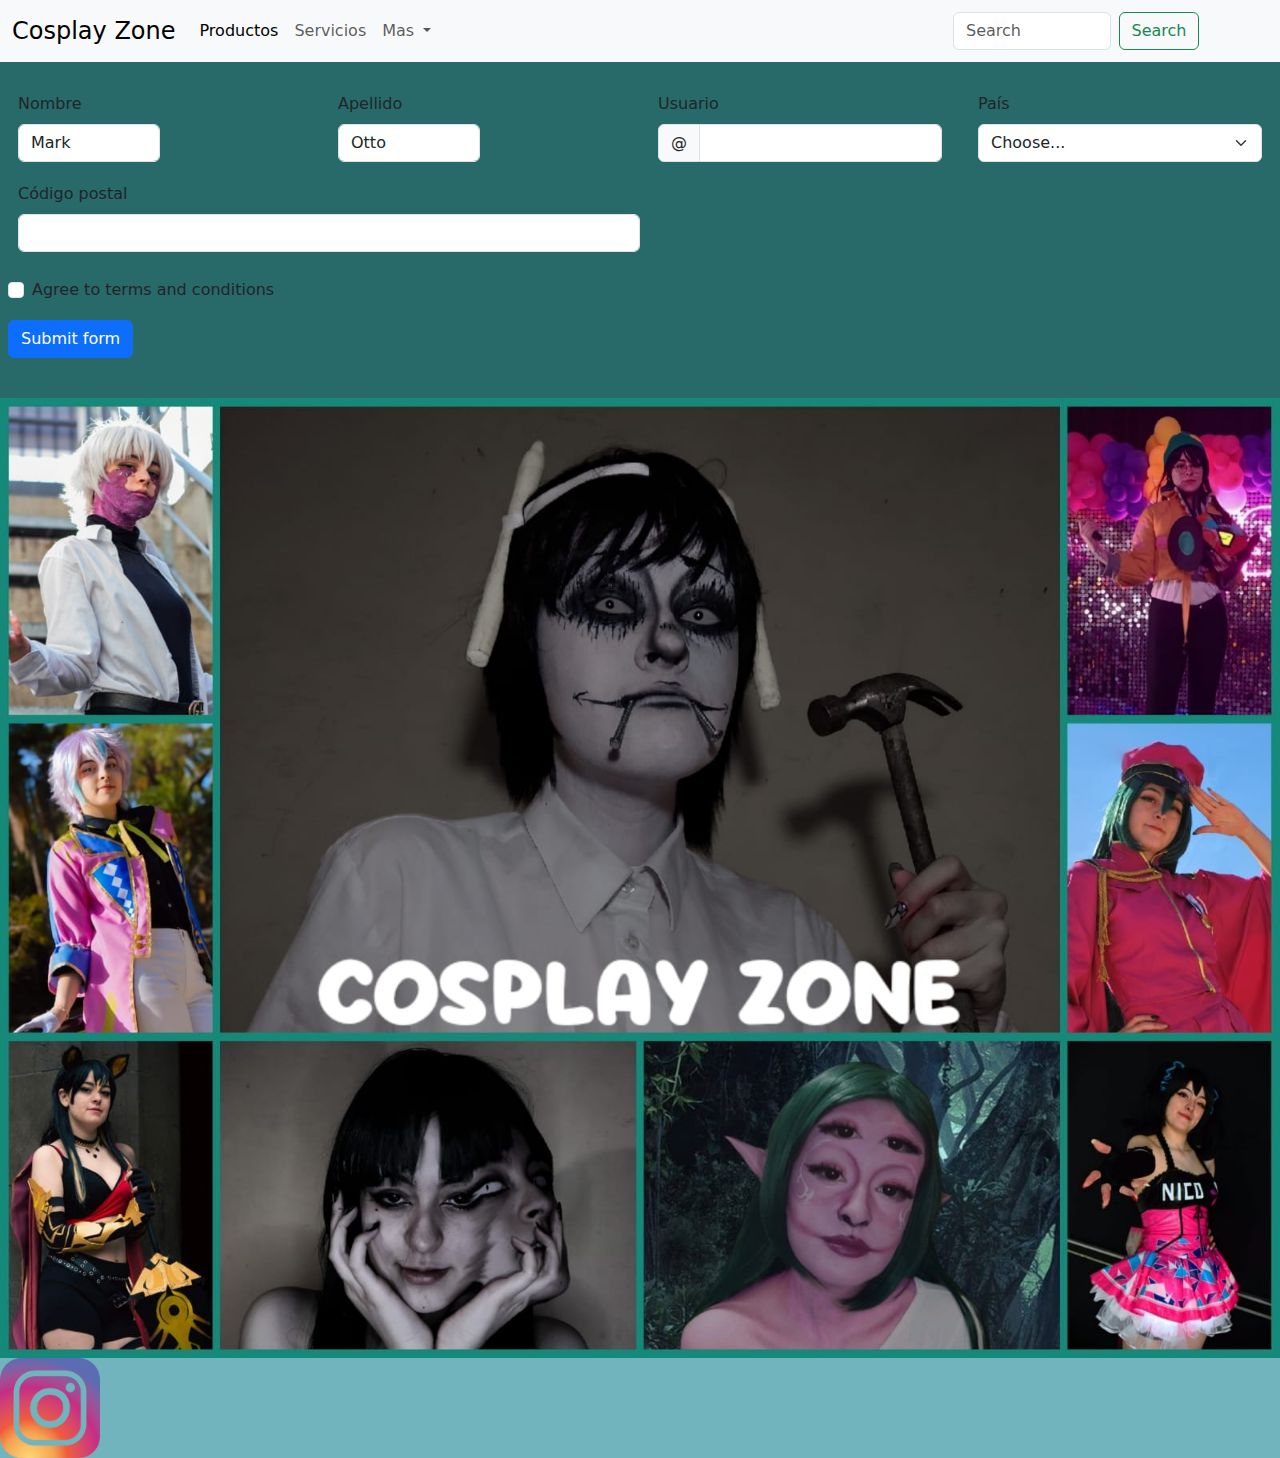
<file: pages/contacto.html>
<!DOCTYPE html>
<html lang="en">

<head>
    <meta charset="utf-8">
    <meta name="viewport" content="width=device-width, initial-scale=1">
    <link rel="shortcut icon" href="../img/favicon.ico" type="image/x-icon">
    <meta name="description"
        content="Todo lo que buscas para tus cosplays y mas! Tenemos servicios de maquillaje, realizamos los mejores trajes con todos los detalles y los props mas realistas!">
    <meta name="keywords"
        content="Cosplay zone, Cosplay, pelucas, maquillaje, props, pestañas, servicio de maquillajes, labiales, makeup">
    <meta property="og:type" content="">
    <meta property="og:title" content="">
    <meta property="og:description" content="">
    <meta property="og:url" content="">
    <meta property="og:image" content="">
    <title>Contacto</title>
    <link href="https://cdn.jsdelivr.net/npm/bootstrap@5.3.3/dist/css/bootstrap.min.css" rel="stylesheet"
        integrity="sha384-QWTKZyjpPEjISv5WaRU9OFeRpok6YctnYmDr5pNlyT2bRjXh0JMhjY6hW+ALEwIH" crossorigin="anonymous">
    <link rel="stylesheet" type="text/css" href="../css/Styles.css">
</head>

<body>
    <!--!-------HEADER---------->
    <header>
        <nav class="navbar navbar-expand-lg bg-body-tertiary">
            <div class="container-fluid">
                <a class="navbar-brand" href="../index.html">Cosplay Zone</a>
                <button class="navbar-toggler" type="button" data-bs-toggle="collapse"
                    data-bs-target="#navbarSupportedContent" aria-controls="navbarSupportedContent"
                    aria-expanded="false" aria-label="Toggle navigation">
                    <span class="navbar-toggler-icon"></span>
                </button>
                <div class="collapse navbar-collapse" id="navbarSupportedContent">
                    <ul class="navbar-nav me-auto mb-2 mb-lg-0">
                        <li class="nav-item">
                            <a class="nav-link active" aria-current="page" href="./productos.html">Productos</a>
                        </li>
                        <li class="nav-item">
                            <a class="nav-link" href="./servicios.html">Servicios</a>
                        </li>
                        <li class="nav-item dropdown">
                            <a class="nav-link dropdown-toggle" href="#" role="button" data-bs-toggle="dropdown"
                                aria-expanded="false">
                                Mas
                            </a>
                            <ul class="dropdown-menu">
                                <li><a class="dropdown-item" href="./nosotros.html">Nosotros</a></li>
                                <li><a class="dropdown-item" href="./contacto.html">Contacto</a></li>
                                <li>
                                    <hr class="dropdown-divider">
                                </li>
                            </ul>
                        </li>
                    </ul>
                    <form class="d-flex" role="search">
                        <input class="form-control me-2" type="search" placeholder="Search" aria-label="Search">
                        <button class="btn btn-outline-success" type="submit">Search</button>
                    </form>
                </div>
            </div>
        </nav>
    </header>
    <!--!--------MAIN------------>
    <main>
        <form class="row g-3 needs-validation formulario-container" novalidate>
            <div class="col-md-4">
                <label for="validationCustom01" class="form-label">Nombre</label>
                <input type="text" class="form-control" id="validationCustom01" value="Mark" required>
                <div class="valid-feedback">
                    Looks good!
                </div>
            </div>
            <div class="col-md-4">
                <label for="validationCustom02" class="form-label">Apellido</label>
                <input type="text" class="form-control" id="validationCustom02" value="Otto" required>
                <div class="valid-feedback">
                    Looks good!
                </div>
            </div>
            <div class="col-md-4">
                <label for="validationCustomUsername" class="form-label">Usuario</label>
                <div class="input-group has-validation">
                    <span class="input-group-text" id="inputGroupPrepend">@</span>
                    <input type="text" class="form-control" id="validationCustomUsername" aria-describedby="inputGroupPrepend" required>
                    <div class="invalid-feedback">
                        Please choose a username.
                    </div>
                </div>
            </div>

            <div class="col-md-3">
                <label for="validationCustom04" class="form-label">País</label>
                <select class="form-select" id="validationCustom04" required>
                    <option selected disabled value="">Choose...</option>
                    <option>Argentina</option>
                    <option>Mexico</option>
                    <option>Colombia</option>
                    <option>Venezuela</option>
                    <option>Peru</option>
                    <option>Otro</option>
                </select>
                <div class="invalid-feedback">
                    Please select a valid state.
                </div>
            </div>
            <div class="col-md-3">
                <label for="validationCustom05" class="form-label">Código postal</label>
                <input type="text" class="form-control" id="validationCustom05" required>
                <div class="invalid-feedback">
                    Please provide a valid zip.
                </div>
            </div>
            <div class="col-12">
                <div class="form-check">
                    <input class="form-check-input" type="checkbox" value="" id="invalidCheck" required>
                    <label class="form-check-label" for="invalidCheck">
                        Agree to terms and conditions
                    </label>
                    <div class="invalid-feedback">
                        You must agree before submitting.
                    </div>
                </div>
            </div>
            <div class="col-12">
                <button class="btn btn-primary" type="submit">Submit form</button>
            </div>
        </form>
        <div class="flex-container">
            <div>
                <img src="../img/banner.jpg" alt="Banner promocional de Cosplay Zone" style="width: 100%;">
            </div>
        </div>
    </main>

    <!--!-------FOOTER---------->
    <footer>
        <div>
            <a href="https://www.instagram.com/looong_cat.lol/" target="_blank">
                <img src="../img/insta_logo.png" alt="Instagram de Cosplay Zone" width="100" height="100">
            </a>
        </div>
    </footer>

    <script src="https://cdn.jsdelivr.net/npm/bootstrap@5.3.3/dist/js/bootstrap.bundle.min.js"
        integrity="sha384-YvpcrYf0tY3lHB60NNkmXc5s9fDVZLESaAA55NDzOxhy9GkcIdslK1eN7N6jIeHz" crossorigin="anonymous"></script>
</body>

</html>
</file>
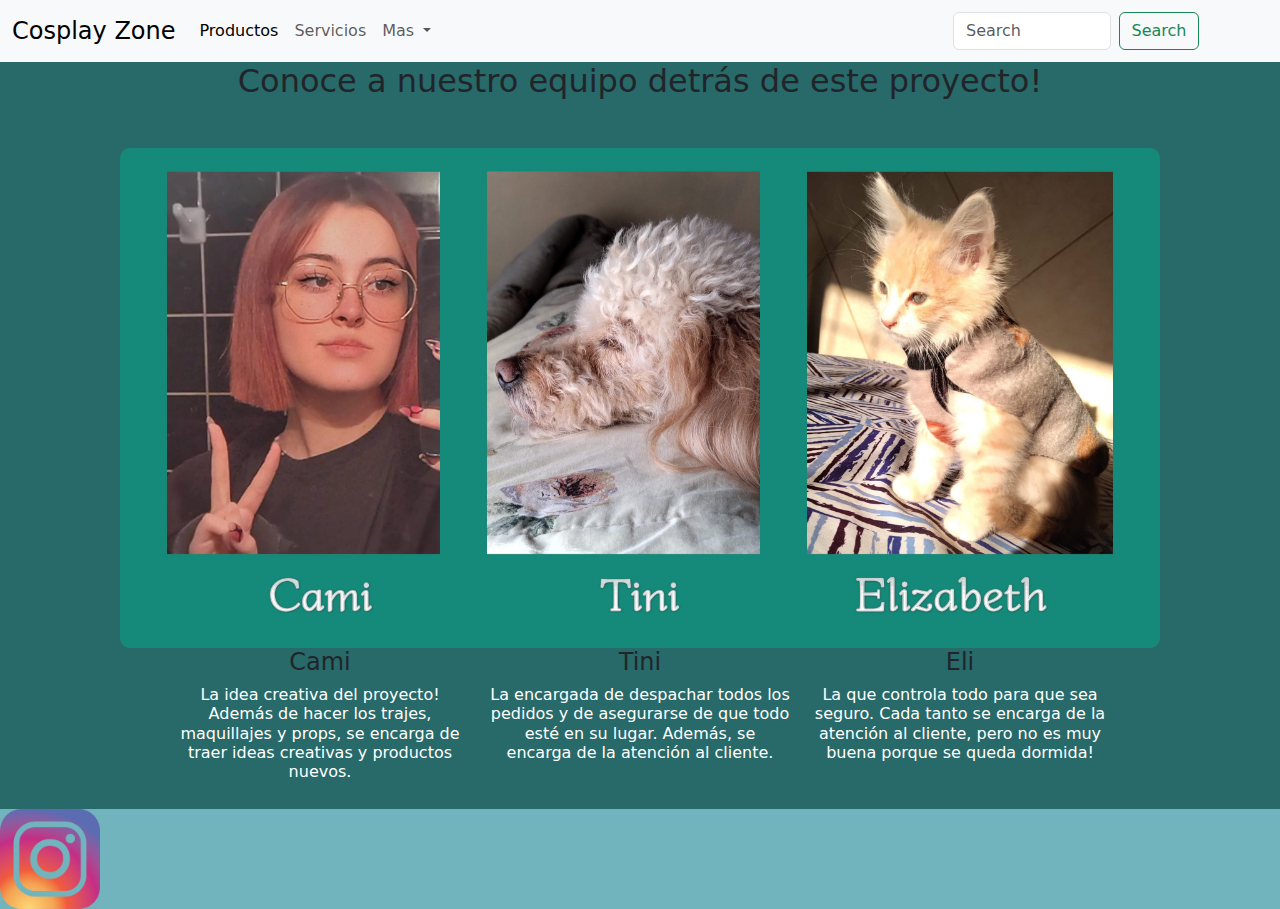
<file: pages/nosotros.html>
<!DOCTYPE html>
<html lang="en">

<head>
    <meta charset="utf-8">
    <meta name="viewport" content="width=device-width, initial-scale=1">
    <link rel="shortcut icon" href="../img/favicon.ico" type="image/x-icon">
    <meta name="description" content="Todo lo que buscas para tus cosplays y mas! Tenemos servicios de maquillaje, realizamos los mejores trajes con todos los detalles y los props mas realistas!">
    <meta name="keywords" content="Cosplay zone, Cosplay, pelucas, maquillaje, props, pestañas, servicio de maquillajes, labiales, makeup">
    <meta property="og:type" content="">
    <meta property="og:title" content="">
    <meta property="og:description" content="">
    <meta property="og:url" content="">
    <meta property="og:image" content="">
    <title>Nosotros</title>
    <link
    rel="stylesheet"
    href="https://cdnjs.cloudflare.com/ajax/libs/animate.css/4.1.1/animate.min.css"
    />
    <link href="https://cdn.jsdelivr.net/npm/bootstrap@5.3.3/dist/css/bootstrap.min.css" rel="stylesheet"
        integrity="sha384-QWTKZyjpPEjISv5WaRU9OFeRpok6YctnYmDr5pNlyT2bRjXh0JMhjY6hW+ALEwIH" crossorigin="anonymous">
    <link rel="stylesheet" type="text/css" href="../css/Styles.css">
</head>

<body>
    <!--!-------HEADER---------->
    <header>
        <nav class="navbar navbar-expand-lg bg-body-tertiary">
            <div class="container-fluid">
                <a class="navbar-brand" href="../index.html">Cosplay Zone</a>
                <button class="navbar-toggler" type="button" data-bs-toggle="collapse"
                    data-bs-target="#navbarSupportedContent" aria-controls="navbarSupportedContent"
                    aria-expanded="false" aria-label="Toggle navigation">
                    <span class="navbar-toggler-icon"></span>
                </button>
                <div class="collapse navbar-collapse" id="navbarSupportedContent">
                    <ul class="navbar-nav me-auto mb-2 mb-lg-0">
                        <li class="nav-item">
                            <a class="nav-link active" aria-current="page" href="./productos.html">Productos</a>
                        </li>
                        <li class="nav-item">
                            <a class="nav-link" href="./servicios.html">Servicios</a>
                        </li>
                        <li class="nav-item dropdown">
                            <a class="nav-link dropdown-toggle" href="#" role="button" data-bs-toggle="dropdown"
                                aria-expanded="false">
                                Mas
                            </a>
                            <ul class="dropdown-menu">
                                <li><a class="dropdown-item" href="./nosotros.html">Nosotros</a></li>
                                <li><a class="dropdown-item" href="./contacto.html">Contacto</a></li>
                                <li>
                                    <hr class="dropdown-divider">
                                </li>
                            </ul>
                        </li>
                    </ul>
                    <form class="d-flex" role="search">
                        <input class="form-control me-2" type="search" placeholder="Search" aria-label="Search">
                        <button class="btn btn-outline-success" type="submit">Search</button>
                    </form>
                </div>
            </div>
        </nav>
    </header>
    <!--!-------MAIN---------->
    <main>
        <div class="conoce">
            <h2>Conoce a nuestro equipo detrás de este proyecto!</h2>
        </div>
        <section class="equipo animate__animated animate__slideInRight">
            <div class="persona">
                <img src="../img/yo.jpg" alt="Cami" width="400">
                <div class="texto">
                    <h2>Cami</h2>
                    <h3>La idea creativa del proyecto! Además de hacer los trajes, maquillajes y props, se encarga de
                        traer ideas creativas y productos nuevos.</h3>
                </div>
            </div>

            <div class="persona">
                <img src="../img/tini.jpg" alt="Tini" width="400">
                <div class="texto">
                    <h2>Tini</h2>
                    <h3>La encargada de despachar todos los pedidos y de asegurarse de que todo esté en su lugar.
                        Además, se encarga de la atención al cliente.</h3>
                </div>
            </div>

            <div class="persona">
                <img src="../img/eli.jpg" alt="Eli" width="400">
                <div class="texto">
                    <h2>Eli</h2>
                    <h3>La que controla todo para que sea seguro. Cada tanto se encarga de la atención al cliente, pero
                        no es muy buena porque se queda dormida!</h3>
                </div>
            </div>
        </section>
    </main>

    <!--!-------FOOTER---------->
    <footer>
        <div>
            <a href="https://www.instagram.com/looong_cat.lol/" target="_blank">
                <img src="../img/insta_logo.png" alt="Instagram" width="100" height="100">
            </a>
        </div>
    </footer>

    <script src="https://cdn.jsdelivr.net/npm/bootstrap@5.3.3/dist/js/bootstrap.bundle.min.js"
        integrity="sha384-YvpcrYf0tY3lHB60NNkmXc5s9fDVZLESaAA55NDzOxhy9GkcIdslK1eN7N6jIeHz"
        crossorigin="anonymous"></script>
</body>

</html>
</file>
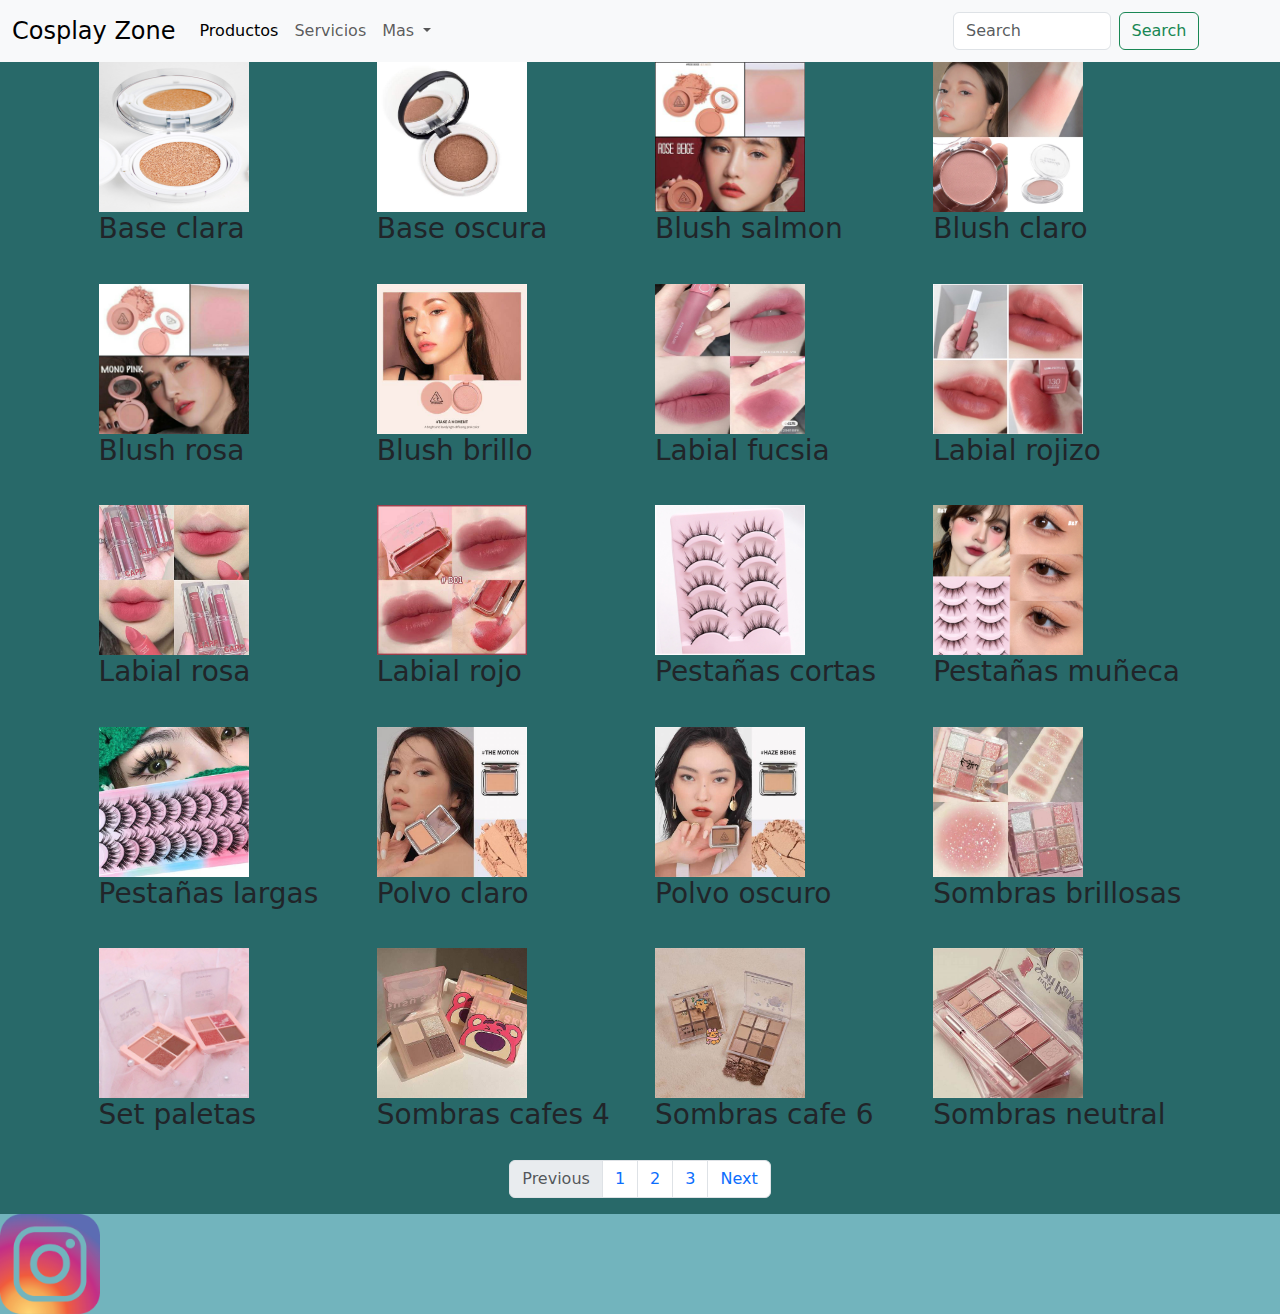
<file: pages/productos.html>
<!DOCTYPE html>
<html lang="en">

<head>
    <meta charset="utf-8">
    <meta name="viewport" content="width=device-width, initial-scale=1">
    <link rel="shortcut icon" href="../img/favicon.ico" type="image/x-icon">
    <meta name="description" content="Todo lo que buscas para tus cosplays y mas! Tenemos servicios de maquillaje, realizamos los mejores trajes con todos los detalles y los props mas realistas!">
    <meta name="keywords" content="Cosplay zone, Cosplay, pelucas, maquillaje, props, pestañas, servicio de maquillajes, labiales, makeup">
    <meta property="og:type" content="">
    <meta property="og:title" content="">
    <meta property="og:description" content="">
    <meta property="og:url" content="">
    <meta property="og:image" content="">
    <title>Productos</title>
    <link href="https://cdn.jsdelivr.net/npm/bootstrap@5.3.3/dist/css/bootstrap.min.css" rel="stylesheet"
        integrity="sha384-QWTKZyjpPEjISv5WaRU9OFeRpok6YctnYmDr5pNlyT2bRjXh0JMhjY6hW+ALEwIH" crossorigin="anonymous">
    <link rel="stylesheet" type="text/css" href="../css/Styles.css">
</head>

<body>
    <!--!-------HEADER---------->
    <header>
        <nav class="navbar navbar-expand-lg bg-body-tertiary">
            <div class="container-fluid">
                <a class="navbar-brand" href="../index.html">Cosplay Zone</a>
                <button class="navbar-toggler" type="button" data-bs-toggle="collapse"
                    data-bs-target="#navbarSupportedContent" aria-controls="navbarSupportedContent"
                    aria-expanded="false" aria-label="Toggle navigation">
                    <span class="navbar-toggler-icon"></span>
                </button>
                <div class="collapse navbar-collapse" id="navbarSupportedContent">
                    <ul class="navbar-nav me-auto mb-2 mb-lg-0">
                        <li class="nav-item">
                            <a class="nav-link active" aria-current="page" href="./productos.html">Productos</a>
                        </li>
                        <li class="nav-item">
                            <a class="nav-link" href="./servicios.html">Servicios</a>
                        </li>
                        <li class="nav-item dropdown">
                            <a class="nav-link dropdown-toggle" href="#" role="button" data-bs-toggle="dropdown"
                                aria-expanded="false">
                                Mas
                            </a>
                            <ul class="dropdown-menu">
                                <li><a class="dropdown-item" href="./nosotros.html">Nosotros</a></li>
                                <li><a class="dropdown-item" href="./contacto.html">Contacto</a></li>
                                <li>
                                    <hr class="dropdown-divider">
                                </li>
                            </ul>
                        </li>
                    </ul>
                    <form class="d-flex" role="search">
                        <input class="form-control me-2" type="search" placeholder="Search" aria-label="Search">
                        <button class="btn btn-outline-success" type="submit">Search</button>
                    </form>
                </div>
            </div>
        </nav>
    </header>
    <!--!--------MAIN------------>
    <main>
        <section class="Productos">
            <div class="uno">
                <img src="../img/base1.jpg" alt="">
                <h3>Base clara</h3>
                <a href="Agregar producto"></a>
            </div>
            <div class="dos">
                <img src="../img/base2.jpg" alt="">
                <h3>Base oscura</h3>
                <a href="Agregar producto"></a>
            </div>
            <div class="tres">
                <img src="../img/blush1.jpeg" alt="">
                <h3>Blush salmon</h3>
                <a href="Agregar producto"></a>
            </div>
            <div class="cuatro">
                <img src="../img/blush2.webp" alt="">
                <h3>Blush claro</h3>
                <a href="Agregar producto"></a>
            </div>
            <div class="cinco">
                <img src="../img/blush3.jpeg" alt="">
                <h3>Blush rosa</h3>
                <a href="Agregar producto"></a>
            </div>
            <div class="seis">
                <img src="../img/blush4.jpeg" alt="">
                <h3>Blush brillo</h3>
                <a href="Agregar producto"></a>
            </div>
            <div class="siete">
                <img src="../img/labial1.jpg" alt="">
                <h3>Labial fucsia</h3>
                <a href="Agregar producto"></a>
            </div>
            <div class="ocho">
                <img src="../img/labial2.jpg" alt="">
                <h3>Labial rojizo</h3>
                <a href="Agregar producto"></a>
            </div>
            <div class="nueve">
                <img src="../img/labial3.jpeg" alt="">
                <h3>Labial rosa</h3>
                <a href="Agregar producto"></a>
            </div>
            <div class="diez">
                <img src="../img/labial4.jpeg" alt="">
                <h3>Labial rojo</h3>
                <a href="Agregar producto"></a>
            </div>
            <div class="once">
                <img src="../img/pestañas1.jpeg" alt="">
                <h3>Pestañas cortas</h3>
                <a href="Agregar producto"></a>
            </div>
            <div class="doce">
                <img src="../img/pestañas2.jpeg" alt="">
                <h3>Pestañas muñeca</h3>
                <a href="Agregar producto"></a>
            </div>
            <div class="trece">
                <img src="../img/pestañas3.jpeg" alt="">
                <h3>Pestañas largas</h3>
                <a href="Agregar producto"></a>
            </div>
            <div class="catorce">
                <img src="../img/polvo1.jpeg" alt="">
                <h3>Polvo claro</h3>
                <a href="Agregar producto"></a>
            </div>
            <div class="quince">
                <img src="../img/polvo2.jpeg" alt="">
                <h3>Polvo oscuro</h3>
                <a href="Agregar producto"></a>
            </div>
            <div class="dieciseis">
                <img src="../img/sombras1.jpg" alt="">
                <h3>Sombras brillosas</h3>
                <a href="Agregar producto"></a>
            </div>
            <div class="diecisiete">
                <img src="../img/sombras2.jpg" alt="">
                <h3>Set paletas</h3>
                <a href="Agregar producto"></a>
            </div>
            <div class="dieciocho">
                <img src="../img/sombras3.jpeg" alt="">
                <h3>Sombras cafes 4</h3>
                <a href="Agregar producto"></a>
            </div>
            <div class="diecinueve">
                <img src="../img/sombras4.jpeg" alt="">
                <h3>Sombras cafe 6</h3>
                <a href="Agregar producto"></a>
            </div>
            <div class="veinte">
                <img src="../img/sombras5.jpeg" alt="">
                <h3>Sombras neutral</h3>
                <a href="Agregar producto"></a>
            </div>
        </section>
        <nav aria-label="Page navigation example">
            <ul class="pagination justify-content-center">
                <li class="page-item disabled">
                    <a class="page-link">Previous</a>
                </li>
                <li class="page-item"><a class="page-link" href="#">1</a></li>
                <li class="page-item"><a class="page-link" href="#">2</a></li>
                <li class="page-item"><a class="page-link" href="#">3</a></li>
                <li class="page-item">
                    <a class="page-link" href="#">Next</a>
                </li>
            </ul>
        </nav>
    </main>
    <!--!-------FOOTER-------->
    <footer>
        <div>
            <a href="https://www.instagram.com/looong_cat.lol/" target="_blank"><img src="../img/insta_logo.png"
                    alt="descripcionnnnnnn" width="100" height="100"></a>
        </div>
    </footer>
    <script src="https://cdn.jsdelivr.net/npm/bootstrap@5.3.3/dist/js/bootstrap.bundle.min.js"
        integrity="sha384-YvpcrYf0tY3lHB60NNkmXc5s9fDVZLESaAA55NDzOxhy9GkcIdslK1eN7N6jIeHz"
        crossorigin="anonymous"></script>
</body>

</html>
</file>
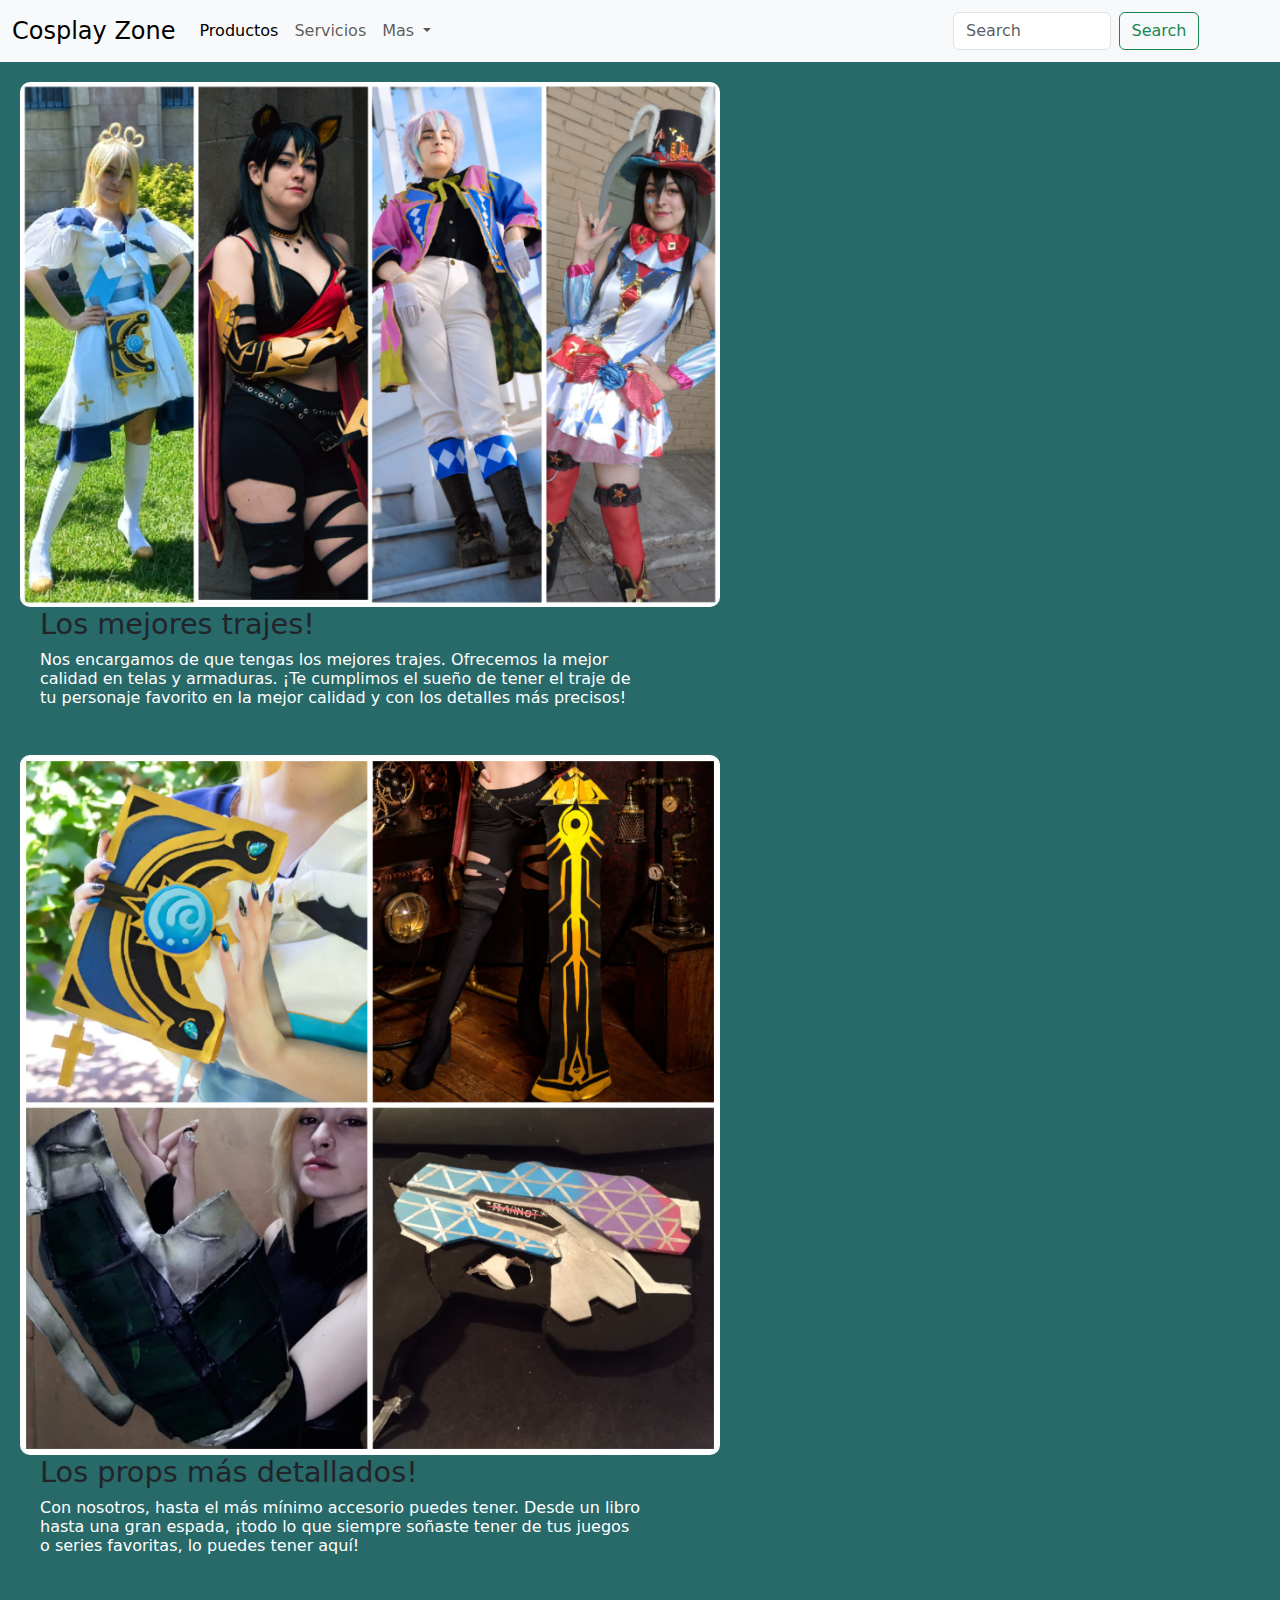
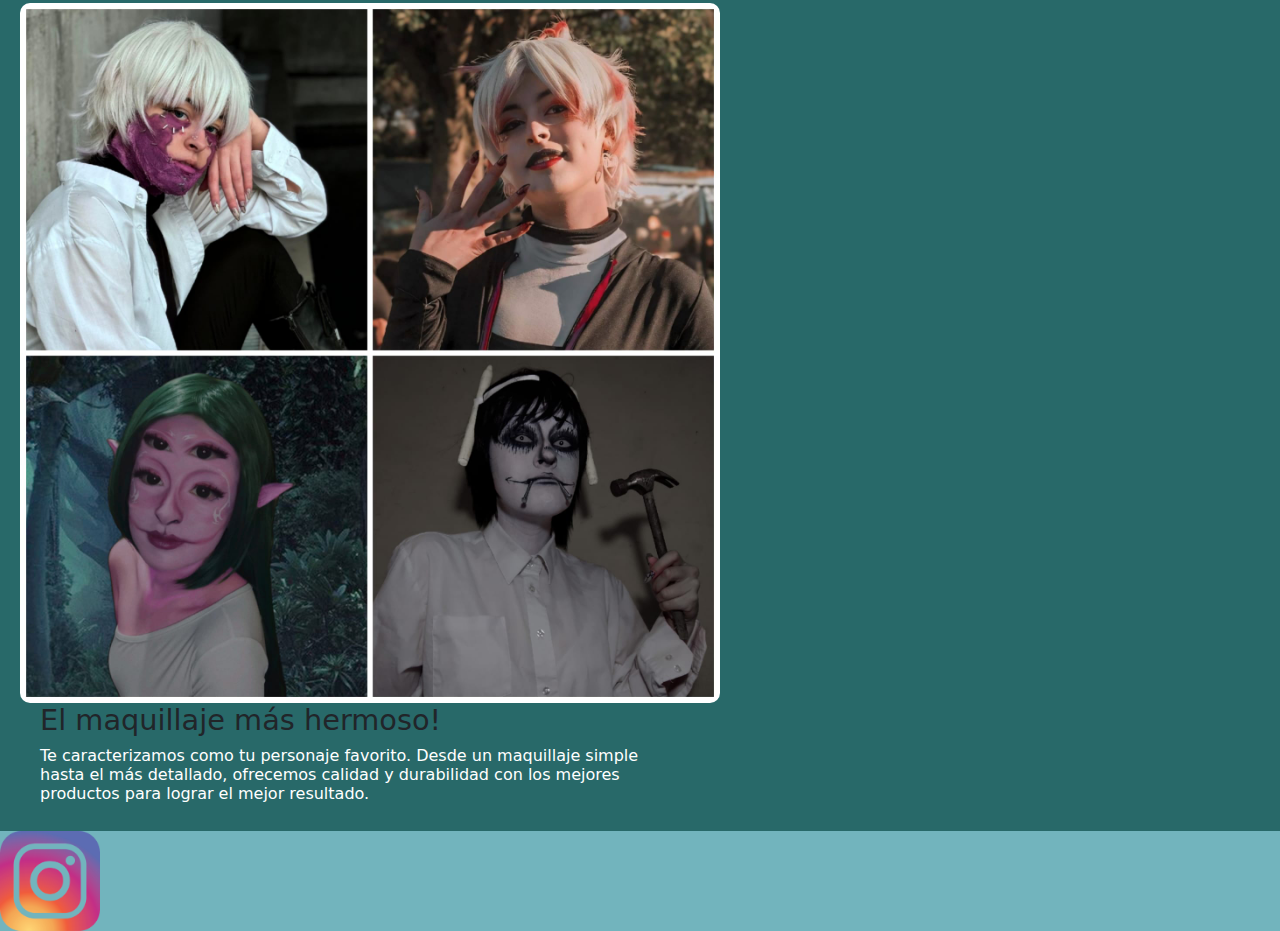
<file: pages/servicios.html>
<!DOCTYPE html>
<html lang="en">

<head>
    <meta charset="utf-8">
    <meta name="viewport" content="width=device-width, initial-scale=1">
    <link rel="shortcut icon" href="../img/favicon.ico" type="image/x-icon">
    <meta name="description" content="Todo lo que buscas para tus cosplays y mas! Tenemos servicios de maquillaje, realizamos los mejores trajes con todos los detalles y los props mas realistas!">
    <meta name="keywords" content="Cosplay zone, Cosplay, pelucas, maquillaje, props, pestañas, servicio de maquillajes, labiales, makeup">
    <meta property="og:type" content="">
    <meta property="og:title" content="">
    <meta property="og:description" content="">
    <meta property="og:url" content="">
    <meta property="og:image" content="">
    <title>Servicios</title>
    <link href="https://cdn.jsdelivr.net/npm/bootstrap@5.3.3/dist/css/bootstrap.min.css" rel="stylesheet"
        integrity="sha384-QWTKZyjpPEjISv5WaRU9OFeRpok6YctnYmDr5pNlyT2bRjXh0JMhjY6hW+ALEwIH" crossorigin="anonymous">
    <link rel="stylesheet" type="text/css" href="../css/Styles.css">
    <link
    rel="stylesheet"
    href="https://cdnjs.cloudflare.com/ajax/libs/animate.css/4.1.1/animate.min.css"
    />
</head>

<body>
    <!--!-------HEADER---------->
    <header>
        <nav class="navbar navbar-expand-lg bg-body-tertiary">
            <div class="container-fluid">
                <a class="navbar-brand" href="../index.html">Cosplay Zone</a>
                <button class="navbar-toggler" type="button" data-bs-toggle="collapse"
                    data-bs-target="#navbarSupportedContent" aria-controls="navbarSupportedContent"
                    aria-expanded="false" aria-label="Toggle navigation">
                    <span class="navbar-toggler-icon"></span>
                </button>
                <div class="collapse navbar-collapse" id="navbarSupportedContent">
                    <ul class="navbar-nav me-auto mb-2 mb-lg-0">
                        <li class="nav-item">
                            <a class="nav-link active" aria-current="page" href="./productos.html">Productos</a>
                        </li>
                        <li class="nav-item">
                            <a class="nav-link" href="./servicios.html">Servicios</a>
                        </li>
                        <li class="nav-item dropdown">
                            <a class="nav-link dropdown-toggle" href="#" role="button" data-bs-toggle="dropdown"
                                aria-expanded="false">
                                Mas
                            </a>
                            <ul class="dropdown-menu">
                                <li><a class="dropdown-item" href="./nosotros.html">Nosotros</a></li>
                                <li><a class="dropdown-item" href="./contacto.html">Contacto</a></li>
                                <li>
                                    <hr class="dropdown-divider">
                                </li>
                            </ul>
                        </li>
                    </ul>
                    <form class="d-flex" role="search">
                        <input class="form-control me-2" type="search" placeholder="Search" aria-label="Search">
                        <button class="btn btn-outline-success" type="submit">Search</button>
                    </form>
                </div>
            </div>
        </nav>
    </header>
    <!--!--------MAIN------------>
    <main>
        <section class="animate__animated animate__slideInLeft servicios">
            <div class="servicio">
                <img src="../img/costura.jpg" alt="Costura" width="700">
                <div class="text">
                    <h2>Los mejores trajes!</h2>
                    <h3>Nos encargamos de que tengas los mejores trajes. Ofrecemos la mejor calidad en telas y armaduras. ¡Te cumplimos el sueño de tener el traje de tu personaje favorito en la mejor calidad y con los detalles más precisos!</h3>
                </div>
            </div>

            <div class="servicio">
                <img src="../img/props (1).jpg" alt="Props" width="700">
                <div class="text">
                    <h2>Los props más detallados!</h2>
                    <h3>Con nosotros, hasta el más mínimo accesorio puedes tener. Desde un libro hasta una gran espada, ¡todo lo que siempre soñaste tener de tus juegos o series favoritas, lo puedes tener aquí!</h3>
                </div>
            </div>

            <div class="servicio">
                <img src="../img/maquillaje.jpg" alt="Maquillaje" width="700">
                <div class="text">
                    <h2>El maquillaje más hermoso!</h2>
                    <h3>Te caracterizamos como tu personaje favorito. Desde un maquillaje simple hasta el más detallado, ofrecemos calidad y durabilidad con los mejores productos para lograr el mejor resultado.</h3>
                </div>
            </div>
        </section>
    </main>

    <!--!-------FOOTER---------->
    <footer>
        <div>
            <a href="https://www.instagram.com/looong_cat.lol/" target="_blank">
                <img src="../img/insta_logo.png" alt="Instagram" width="100" height="100">
            </a>
        </div>
    </footer>

    <script src="https://cdn.jsdelivr.net/npm/bootstrap@5.3.3/dist/js/bootstrap.bundle.min.js"
        integrity="sha384-YvpcrYf0tY3lHB60NNkmXc5s9fDVZLESaAA55NDzOxhy9GkcIdslK1eN7N6jIeHz" crossorigin="anonymous"></script>
</body>
</html>
</file>
<file: css/Styles.css>
/*!--!-------RESET----------*/
* {
    margin: 0;
    padding: 0;
    box-sizing: border-box;
}


body {
    background-color: rgb(40, 105, 105);
}

/*!--!-------HEADER----------*/


/*!--!--------MAIN------------*/

.carousel-item img {
    width: 300px;  
    height: 900px; 
    margin: 0 auto; 
}



/*!--!-------FOOTER--------*/

footer {
    background-color: rgb(114, 180, 189);
}


/*?---------SERVICIOS--------*/


.servicios {
    display: flex;
    flex-direction: column;
    gap: 40px;
    padding: 20px;
}

.servicio {
    display: flex;
    align-items: center;
    justify-content: space-between;
    flex-wrap: wrap;
}

.servicio img {
    max-width: 100%;
    border-radius: 10px;
}

.text {
    max-width: 600px;
    margin-left: 20px;
}

.text h2 {
    font-size: 1.8rem;
}

.text h3 {
    font-size: 1rem;
    font-weight: normal;
    color: white;
}

/*?---------NOSOTROS--------*/


.equipo {
    display: flex;
    flex-wrap: wrap;
    justify-content: space-around;
    padding: 20px;
    gap: 20px;
}

.persona {
    display: flex;
    flex-direction: column;
    align-items: center;
    text-align: center;
    width: 300px;
}

.persona img {
    border-radius: 10px;
}

.texto h2 {
    font-size: 1.5rem;
}

.texto h3 {
    font-size: 1rem;
    font-weight: normal;
    color: white;
}

/*?---------CONTACTO--------*/
.formulario-container {
    display: flex;
    justify-content: space-around;
    flex-wrap: wrap;
    margin: 20px 0;
}

.formulario-container .col-md-4,
.formulario-container .col-md-3 {
    flex: 1;
    min-width: 300px;
    margin: 10px;
}


main {
    display: flex;
    flex-direction: column;
    align-items: center;
    gap: 20px;
}

.flex-container {
    display: flex;
    justify-content: space-between;
    flex-wrap: wrap;
    gap: 20px;
}

.flex-container div {
    flex: 1;
    min-width: 300px;
}

.fixed img {
    width: 50px;
}



@media (max-width: 768px) {
    .equipo {
        flex-direction: column;
        align-items: center;
    }
}

@media (max-width: 768px) {
    .servicio {
        flex-direction: column;
        text-align: center;
    }

    .text {
        margin-left: 0;
    }
}


@media (max-width: 600px) {
    .navbar-brand {
        font-size: 14px;
    }

    .form-control {
        width: 100%; 
    }

    footer .pepe {
        display: flex;
        justify-content: center;
    }

    .carousel-item img {
        height: 300px; 
        object-fit: cover;
    }
}

@media (min-width: 601px) and (max-width: 1024px) {
    .navbar-brand {
        font-size: 18px;
    }

    .form-control {
        width: 70%;
    }

    .carousel-item img {
        height: 400px;
        object-fit: cover;
    }

    footer .pepe img {
        width: 80px;
        height: 80px;
    }
}

@media (min-width: 1025px) {
    .navbar-brand {
        font-size: 24px;
    }

    .form-control {
        width: 50%;
    }

    footer .pepe img {
        width: 100px;
        height: 100px;
    }
}


@media (max-width: 600px) {
    .navbar-brand {
        font-size: 14px;
    }

    .Productos {
        display: grid;
        grid-template-columns: 1fr; 
        gap: 10px;
    }

    .Productos div {
        text-align: center;
    }

    .pagination {
        font-size: 12px;
    }

    footer img {
        width: 50px;
        height: 50px;
    }
}


@media (min-width: 601px) and (max-width: 1024px) {
    .navbar-brand {
        font-size: 18px;
    }

    .Productos {
        display: grid;
        grid-template-columns: repeat(2, 1fr); 
        gap: 20px;
    }

    .Productos div {
        text-align: center;
    }

    footer img {
        width: 75px;
        height: 75px;
    }
}

@media (min-width: 1025px) {
    .navbar-brand {
        font-size: 24px;
    }

    .Productos {
        display: grid;
        grid-template-columns: repeat(4, 1fr); 
        gap: 30px;
    }

    footer img {
        width: 100px;
        height: 100px;
    }
}

@media (max-width: 600px) {
    .Productos img {
        width: 100px;
        height: 100px;
    }
}

@media (min-width: 601px) and (max-width: 1024px) {
    .Productos img {
        width: 120px;
        height: 120px;
    }
}

@media (min-width: 1025px) {
    .Productos img {
        width: 150px;
        height: 150px;
    }
}
</file>
